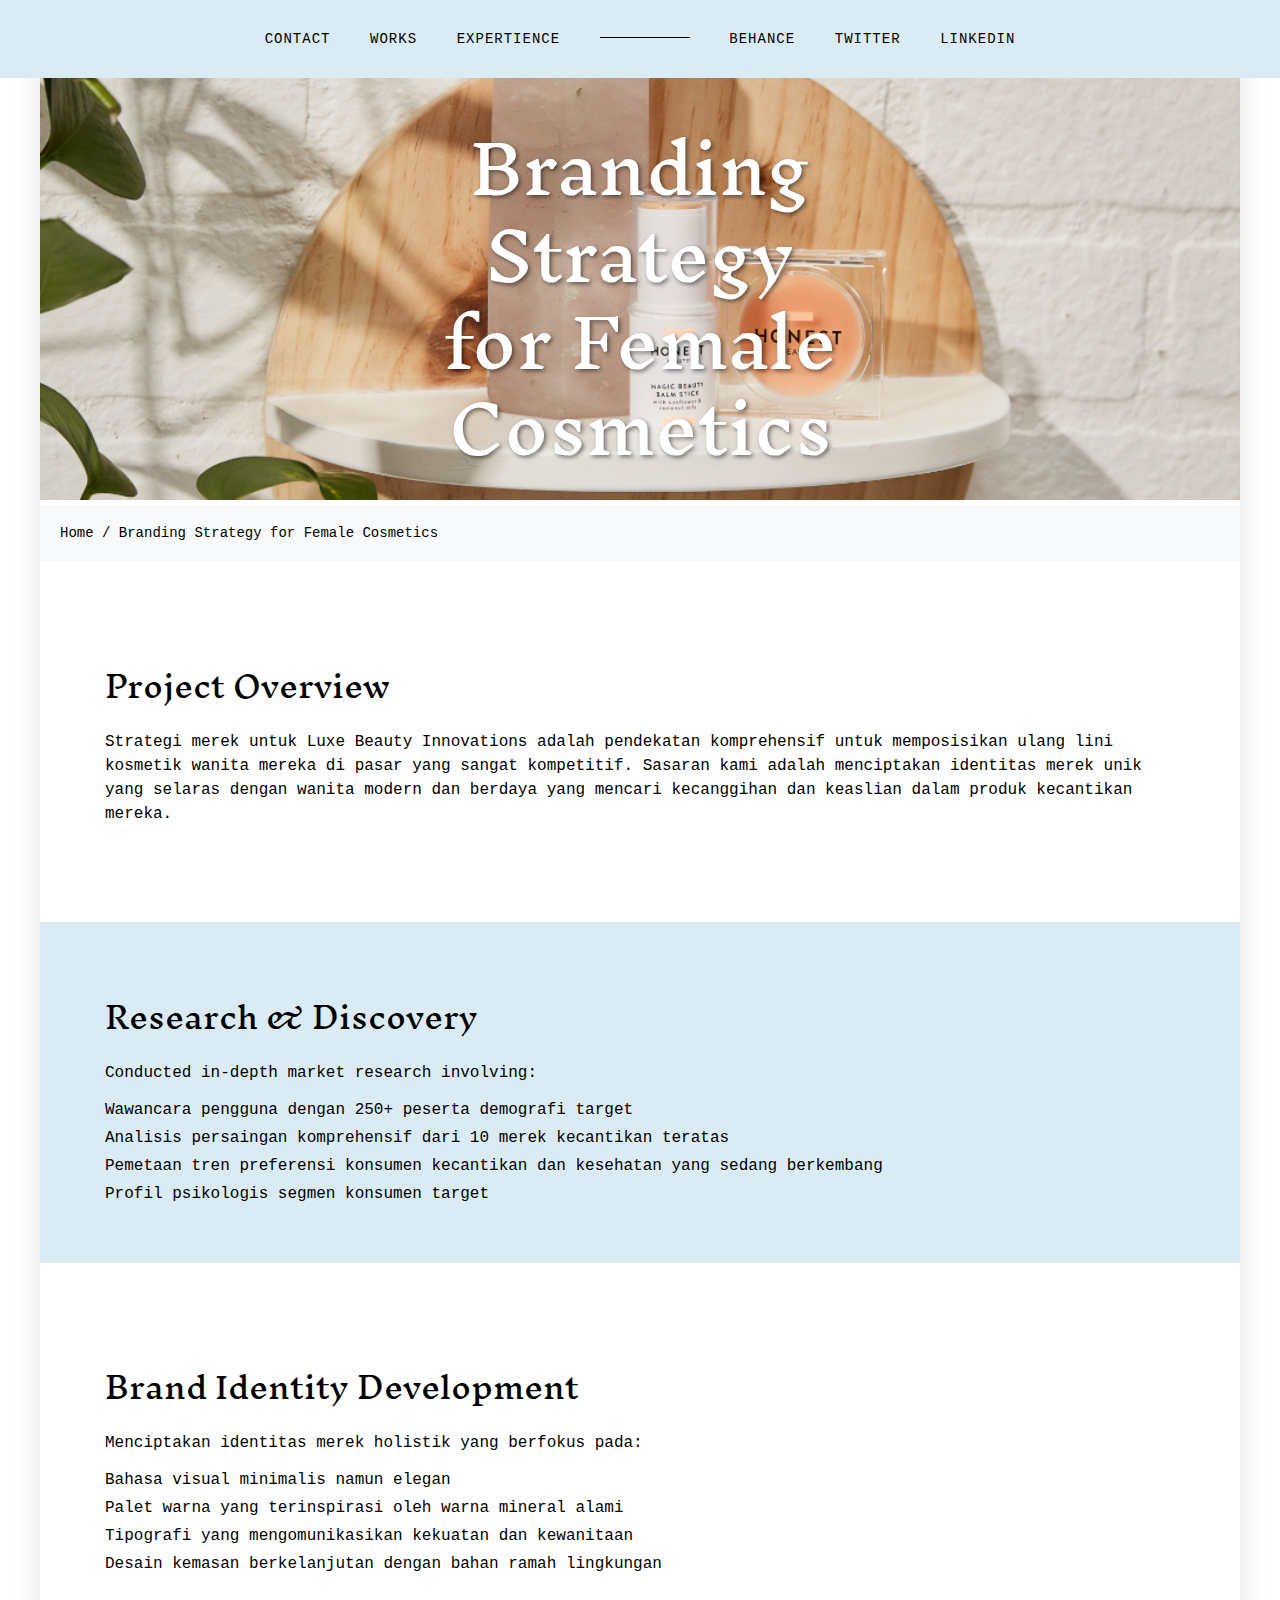
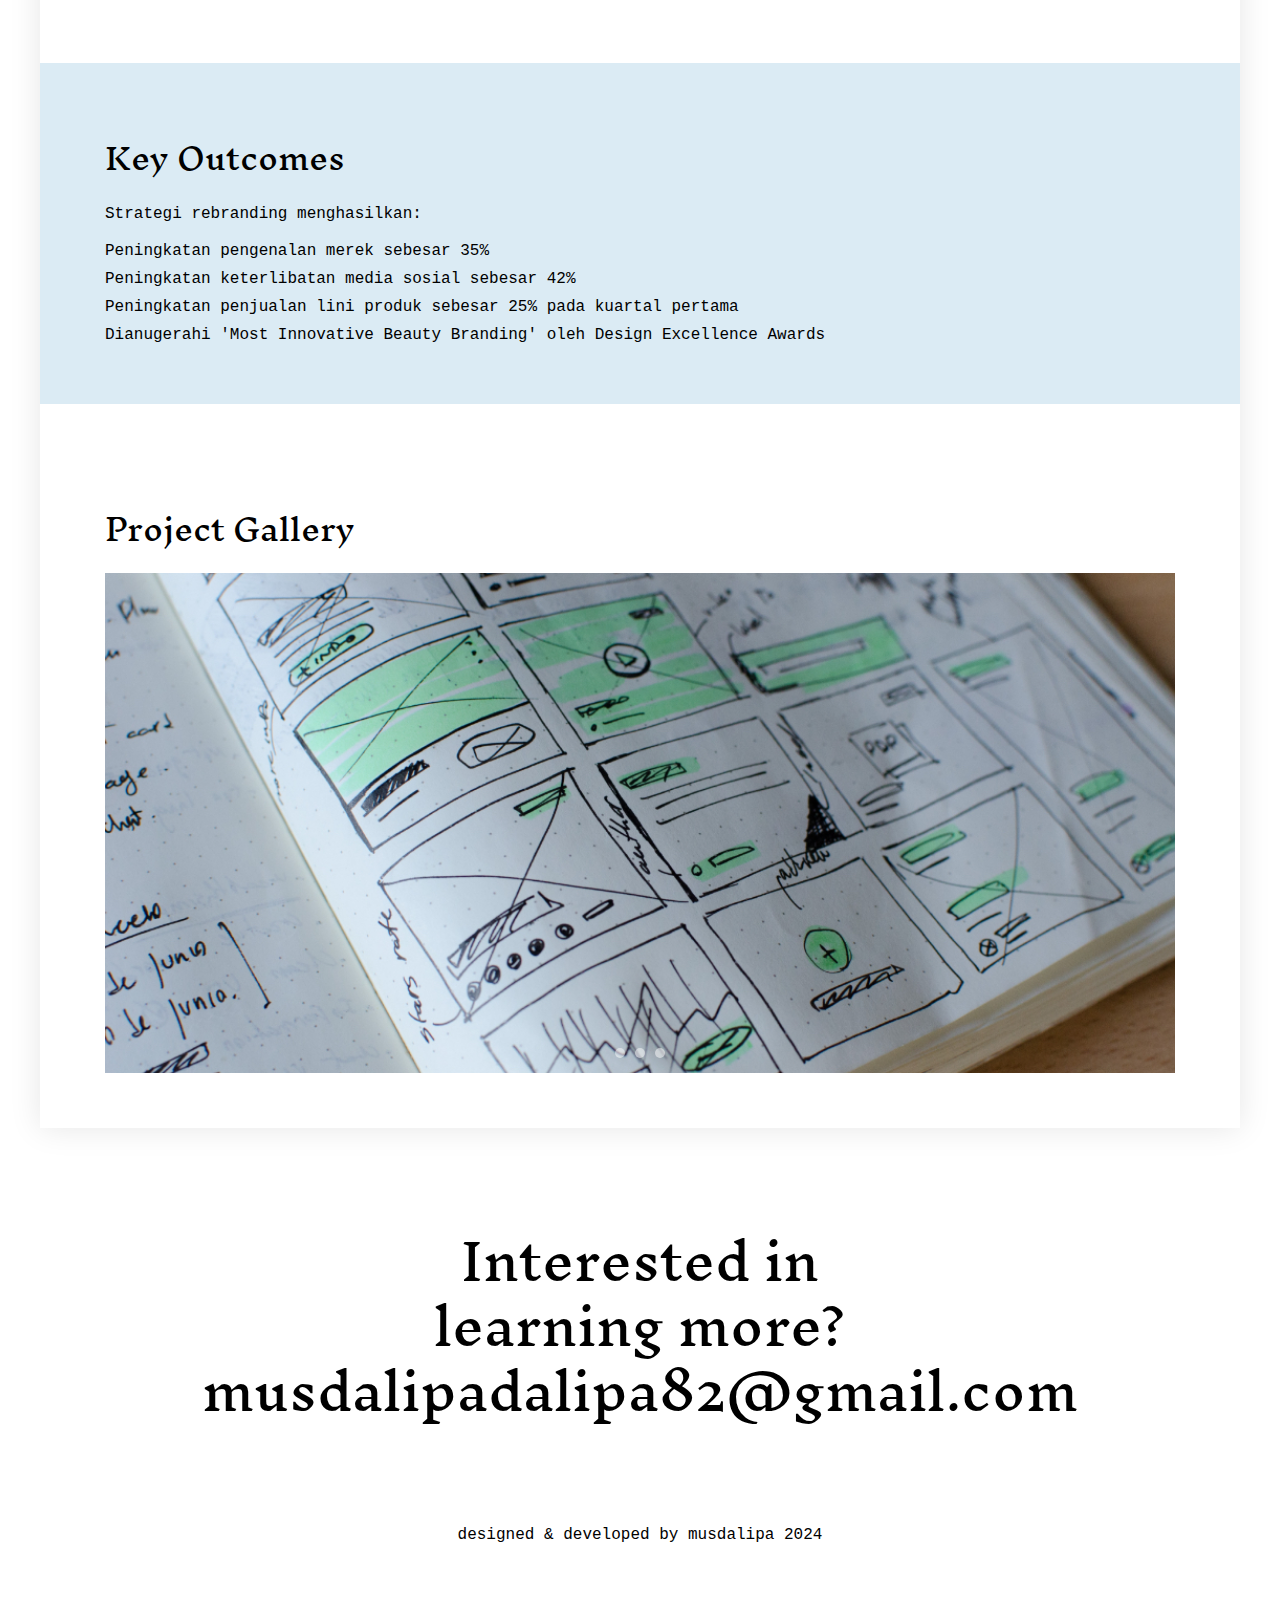
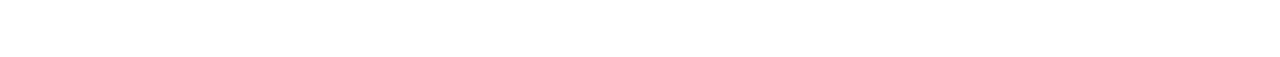
<file: detail.html>
<!DOCTYPE html>
<html>
<head>
	<meta charset="utf-8">
	<meta name="viewport" content="width=device-width, initial-scale=1.0">
	<title>Branding Strategy for Female Cosmetics</title>
	<link rel="stylesheet" href="bootstrap-grid.css" type="text/css">
	<link rel="stylesheet" href="styles.css" type="text/css">
	<link href="https://fonts.googleapis.com/css2?family=Inknut+Antiqua:wght@300;400;500;600;700;800;900&display=swap" rel="stylesheet">
	<style>
		.project-container {
			background-color: white;
			max-width: 1200px;
			margin: 0 auto;
			box-shadow: 0 0 30px rgba(0,0,0,0.1);
		}
		.full-width-image {
			width: 100%;
			height: 500px;
			object-fit: cover;
		}
		.breadcrumb {
			padding: 20px;
			background-color: #f8f9fa;
			font-family: 'IBM Plex Mono', monospace;
			font-size: 14px;
		}
		.breadcrumb a {
			color: black;
			text-decoration: none;
		}
		.breadcrumb a:hover {
			text-decoration: underline;
		}
		.project-title {
			position: absolute;
			top: 50%;
			left: 50%;
			font-size: 50pt;
			transform: translate(-50%, -50%);
			color: white;
			text-align: center;
			text-shadow: 2px 2px 4px rgba(0,0,0,0.5);
		}
		.image-container {
			position: relative;
		}
		
		/* Slider Styles */
		.project-slider {
			position: relative;
			width: 100%;
			overflow: hidden;
		}
		.slider-container {
			display: flex;
			transition: transform 0.5s ease;
			width: 300%;
		}
		.slider-slide {
			width: 33.33%;
			flex-shrink: 0;
		}
		.slider-slide img {
			width: 100%;
			height: 500px;
			object-fit: cover;
		}
		.slider-controls {
			position: absolute;
			bottom: 20px;
			left: 50%;
			transform: translateX(-50%);
			display: flex;
			gap: 10px;
		}
		.slider-dot {
			width: 10px;
			height: 10px;
			background-color: rgba(255,255,255,0.5);
			border-radius: 50%;
			cursor: pointer;
			transition: background-color 0.3s;
		}
		.slider-dot.active {
			background-color: white;
		}
		
		/* Slider Checkbox Hack */
		.slider-toggle {
			display: none;
		}
		#slide1:checked ~ .slider-container {
			transform: translateX(0);
		}
		#slide2:checked ~ .slider-container {
			transform: translateX(-33.33%);
		}
		#slide3:checked ~ .slider-container {
			transform: translateX(-66.66%);
		}
	</style>
</head>

<body>
	<nav>
		<ul>
			<li><a href="index.html">contact</a></li>
			<li>works</li>
			<li>expertience</li>
			<li class="empty"></li>
			<li>behance</li>
			<li><a href="https://x.com/anzanul" target="_blank">twitter</a></li>
			<li>linkedin</li>
		</ul>
	</nav>

	<div class="project-container">
		<div class="image-container">
			<img src="cosmetics.jpg" class="full-width-image" alt="Cosmetics Branding Project">
			<h1 class="project-title">Branding Strategy<br>for Female Cosmetics</h1>
		</div>
		<div class="breadcrumb">
			<a href="index.html">Home</a> / Branding Strategy for Female Cosmetics
		</div>
		<section class="project" style="padding-top: 50px;">
			<div class="container">
				<div class="row">
					<div class="col-sm">
						<h2>Project Overview</h2>
						<p>Strategi merek untuk Luxe Beauty Innovations adalah pendekatan komprehensif untuk memposisikan ulang lini kosmetik wanita mereka di pasar yang sangat kompetitif. Sasaran kami adalah menciptakan identitas merek unik yang selaras dengan wanita modern dan berdaya yang mencari kecanggihan dan keaslian dalam produk kecantikan mereka.</p>
					</div>
				</div>
			</div>
		</section>

		<section class="project blue">
			<div class="container">
				<div class="row">
					<div class="col-sm">
						<h2>Research & Discovery</h2>
						<p>Conducted in-depth market research involving:</p>
						<ul>
							<li>Wawancara pengguna dengan 250+ peserta demografi target</li>
							<li>Analisis persaingan komprehensif dari 10 merek kecantikan teratas</li>
							<li>Pemetaan tren preferensi konsumen kecantikan dan kesehatan yang sedang berkembang</li>
							<li>Profil psikologis segmen konsumen target</li>
						</ul>
					</div>
				</div>
			</div>
		</section>

		<section class="project">
			<div class="container">
				<div class="row">
					<div class="col-sm">
						<h2>Brand Identity Development</h2>
						<p>Menciptakan identitas merek holistik yang berfokus pada:</p>
						<ul>
							<li>Bahasa visual minimalis namun elegan</li>
							<li>Palet warna yang terinspirasi oleh warna mineral alami</li>
							<li>Tipografi yang mengomunikasikan kekuatan dan kewanitaan</li>
							<li>Desain kemasan berkelanjutan dengan bahan ramah lingkungan</li>
						</ul>
					</div>
				</div>
			</div>
		</section>

		<section class="project blue">
			<div class="container">
				<div class="row">
					<div class="col-sm">
						<h2>Key Outcomes</h2>
						<p>Strategi rebranding menghasilkan:</p>
						<ul>
							<li>Peningkatan pengenalan merek sebesar 35%</li>
							<li>Peningkatan keterlibatan media sosial sebesar 42%</li>
							<li>Peningkatan penjualan lini produk sebesar 25% pada kuartal pertama</li>
							<li>Dianugerahi 'Most Innovative Beauty Branding' oleh Design Excellence Awards</li>
						</ul>
					</div>
				</div>
			</div>
		</section>

		<section class="project">
			<div class="container">
				<div class="row">
					<div class="col-sm">
						<h2>Project Gallery</h2>
						<div class="project-slider">
							<input type="radio" name="slider" id="slide1" class="slider-toggle" checked>
							<input type="radio" name="slider" id="slide2" class="slider-toggle">
							<input type="radio" name="slider" id="slide3" class="slider-toggle">
							
							<div class="slider-container">
								<div class="slider-slide">
									<img src="dashboard-app.jpg" alt="Dashboard App">
								</div>
								<div class="slider-slide">
									<img src="cosmetics.jpg" alt="Cosmetics Project">
								</div>
								<div class="slider-slide">
									<img src="ipad-app.jpg" alt="iPad App">
								</div>
							</div>
							
							<div class="slider-controls">
								<label for="slide1" class="slider-dot"></label>
								<label for="slide2" class="slider-dot"></label>
								<label for="slide3" class="slider-dot"></label>
							</div>
						</div>
					</div>
				</div>
			</div>
		</section>
	</div>

	<footer id="contact">
		<h2>Interested in<br>
			learning more?<br>musdalipadalipa82@gmail.com</h2>
			<p>designed & developed by musdalipa 2024</p>
		</footer>
	</body>
	</html>
</file>
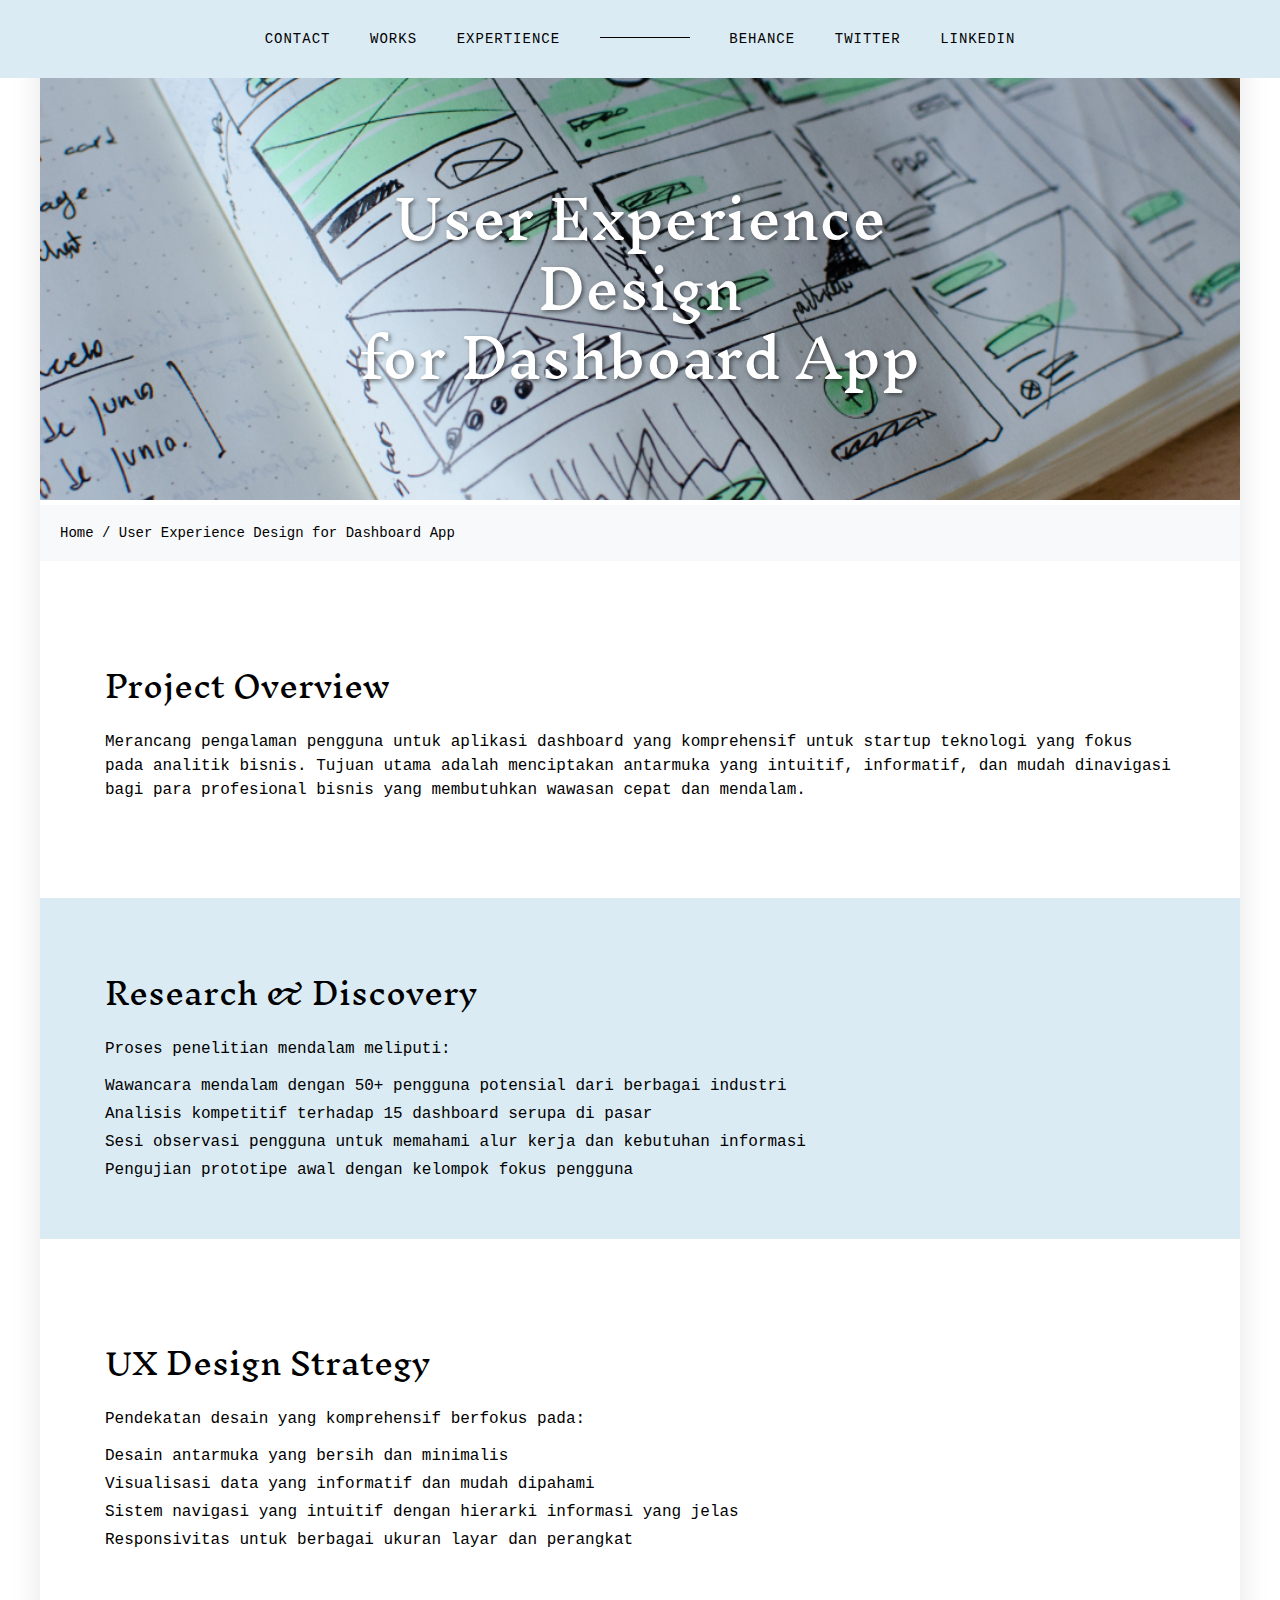
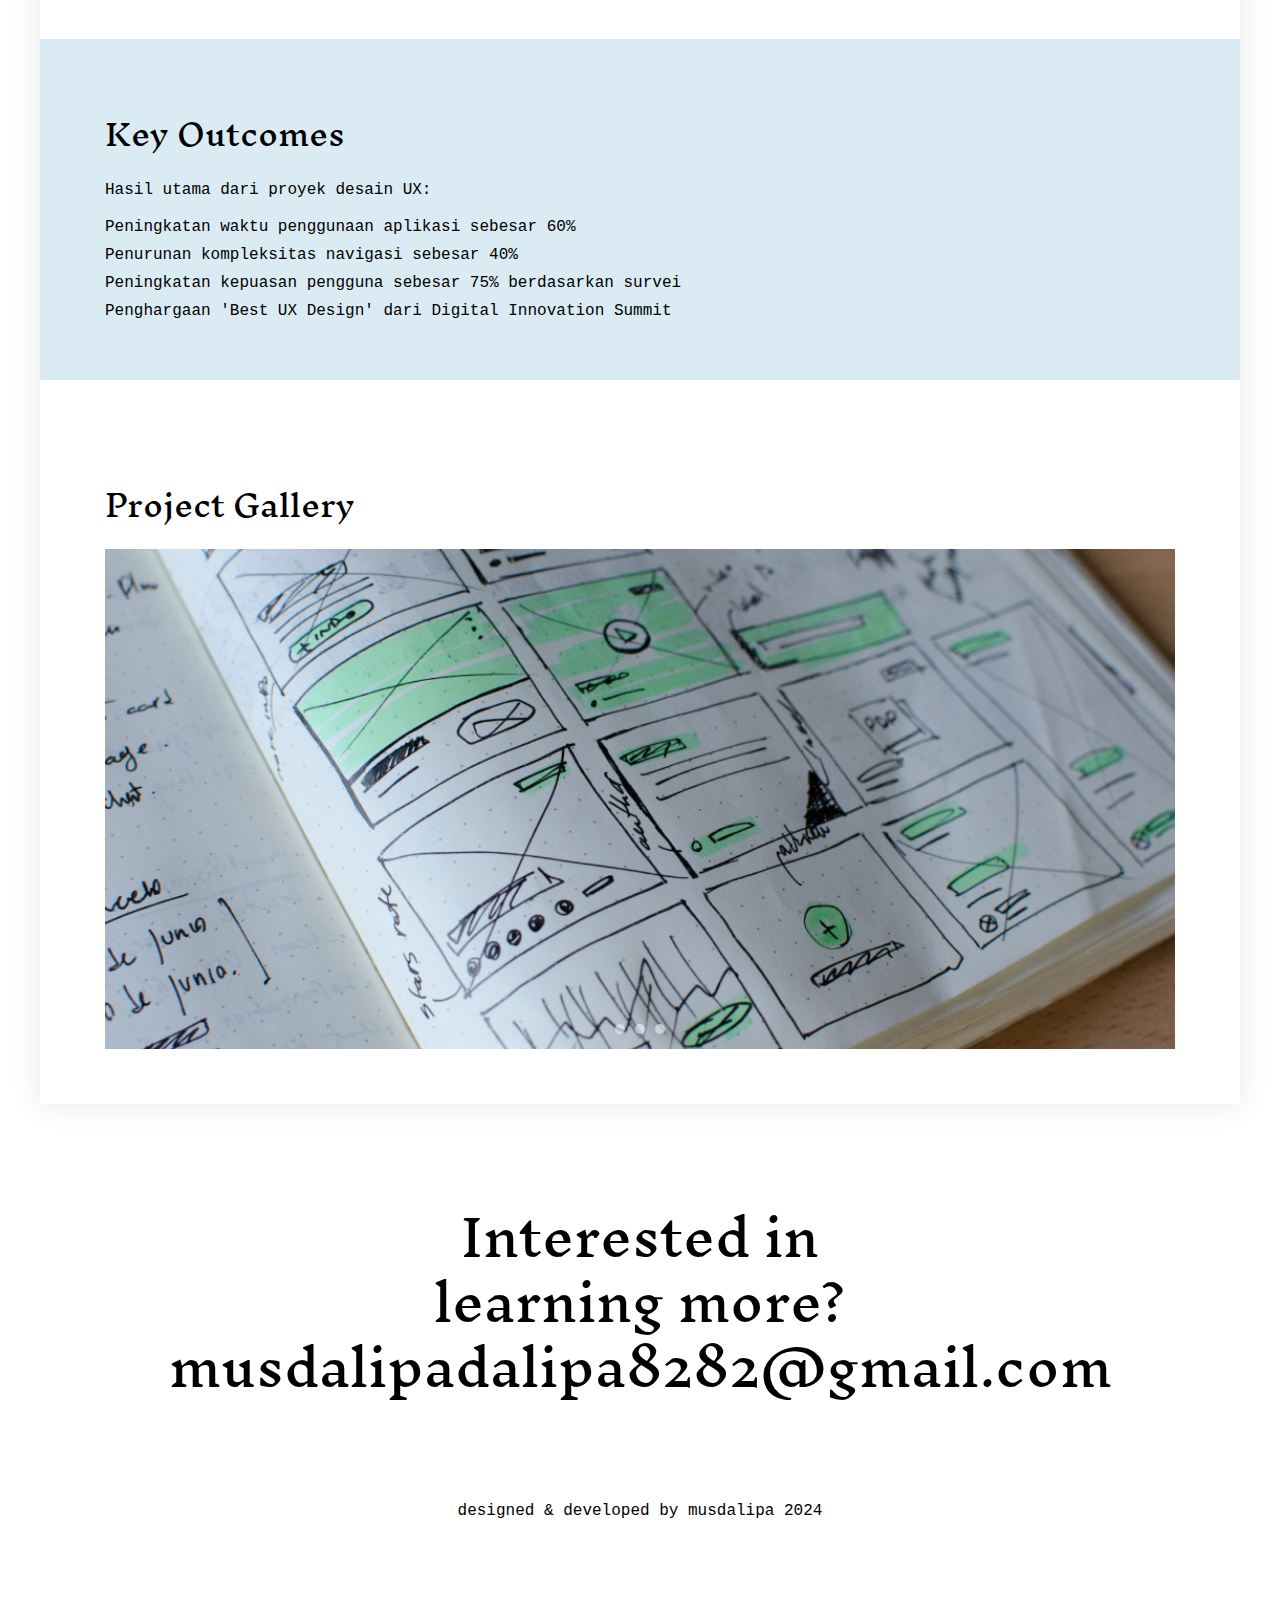
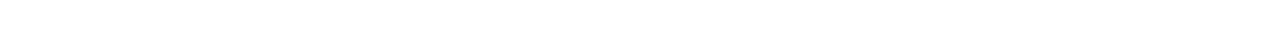
<file: detail2.html>
<!DOCTYPE html>
<html>
<head>
	<meta charset="utf-8">
	<meta name="viewport" content="width=device-width, initial-scale=1.0">
	<title>User Experience Design for Dashboard App</title>
	<link rel="stylesheet" href="bootstrap-grid.css" type="text/css">
	<link rel="stylesheet" href="styles.css" type="text/css">
	<link href="https://fonts.googleapis.com/css2?family=Inknut+Antiqua:wght@300;400;500;600;700;800;900&display=swap" rel="stylesheet">
	<style>
		.project-container {
			background-color: white;
			max-width: 1200px;
			margin: 0 auto;
			box-shadow: 0 0 30px rgba(0,0,0,0.1);
		}
		.full-width-image {
			width: 100%;
			height: 500px;
			object-fit: cover;
		}
		.breadcrumb {
			padding: 20px;
			background-color: #f8f9fa;
			font-family: 'IBM Plex Mono', monospace;
			font-size: 14px;
		}
		.breadcrumb a {
			color: black;
			text-decoration: none;
		}
		.breadcrumb a:hover {
			text-decoration: underline;
		}
		.project-title {
			position: absolute;
			top: 50%;
			left: 50%;
			font-size: 40pt;
			transform: translate(-50%, -50%);
			color: white;
			text-align: center;
			text-shadow: 2px 2px 4px rgba(0,0,0,0.5);
		}
		.image-container {
			position: relative;
		}
		
		/* Slider Styles */
		.project-slider {
			position: relative;
			width: 100%;
			overflow: hidden;
		}
		.slider-container {
			display: flex;
			transition: transform 0.5s ease;
			width: 300%;
		}
		.slider-slide {
			width: 33.33%;
			flex-shrink: 0;
		}
		.slider-slide img {
			width: 100%;
			height: 500px;
			object-fit: cover;
		}
		.slider-controls {
			position: absolute;
			bottom: 20px;
			left: 50%;
			transform: translateX(-50%);
			display: flex;
			gap: 10px;
		}
		.slider-dot {
			width: 10px;
			height: 10px;
			background-color: rgba(255,255,255,0.5);
			border-radius: 50%;
			cursor: pointer;
			transition: background-color 0.3s;
		}
		.slider-dot.active {
			background-color: white;
		}
		
		/* Slider Checkbox Hack */
		.slider-toggle {
			display: none;
		}
		#slide1:checked ~ .slider-container {
			transform: translateX(0);
		}
		#slide2:checked ~ .slider-container {
			transform: translateX(-33.33%);
		}
		#slide3:checked ~ .slider-container {
			transform: translateX(-66.66%);
		}
	</style>
</head>

<body>
	<nav>
		<ul>
			<li><a href="index.html">contact</a></li>
			<li>works</li>
			<li>expertience</li>
			<li class="empty"></li>
			<li>behance</li>
			<li><a href="index.html" target="_blank">twitter</a></li>
			<li>linkedin</li>
		</ul>
	</nav>

	<div class="project-container">
		<div class="image-container">
			<img src="dashboard-app.jpg" class="full-width-image" alt="Dashboard App UX Design Project">
			<h1 class="project-title">User Experience Design<br>for Dashboard App</h1>
		</div>
		<div class="breadcrumb">
			<a href="index.html">Home</a> / User Experience Design for Dashboard App
		</div>
		<section class="project" style="padding-top: 50px;">
			<div class="container">
				<div class="row">
					<div class="col-sm">
						<h2>Project Overview</h2>
						<p>Merancang pengalaman pengguna untuk aplikasi dashboard yang komprehensif untuk startup teknologi yang fokus pada analitik bisnis. Tujuan utama adalah menciptakan antarmuka yang intuitif, informatif, dan mudah dinavigasi bagi para profesional bisnis yang membutuhkan wawasan cepat dan mendalam.</p>
					</div>
				</div>
			</div>
		</section>

		<section class="project blue">
			<div class="container">
				<div class="row">
					<div class="col-sm">
						<h2>Research & Discovery</h2>
						<p>Proses penelitian mendalam meliputi:</p>
						<ul>
							<li>Wawancara mendalam dengan 50+ pengguna potensial dari berbagai industri</li>
							<li>Analisis kompetitif terhadap 15 dashboard serupa di pasar</li>
							<li>Sesi observasi pengguna untuk memahami alur kerja dan kebutuhan informasi</li>
							<li>Pengujian prototipe awal dengan kelompok fokus pengguna</li>
						</ul>
					</div>
				</div>
			</div>
		</section>

		<section class="project">
			<div class="container">
				<div class="row">
					<div class="col-sm">
						<h2>UX Design Strategy</h2>
						<p>Pendekatan desain yang komprehensif berfokus pada:</p>
						<ul>
							<li>Desain antarmuka yang bersih dan minimalis</li>
							<li>Visualisasi data yang informatif dan mudah dipahami</li>
							<li>Sistem navigasi yang intuitif dengan hierarki informasi yang jelas</li>
							<li>Responsivitas untuk berbagai ukuran layar dan perangkat</li>
						</ul>
					</div>
				</div>
			</div>
		</section>

		<section class="project blue">
			<div class="container">
				<div class="row">
					<div class="col-sm">
						<h2>Key Outcomes</h2>
						<p>Hasil utama dari proyek desain UX:</p>
						<ul>
							<li>Peningkatan waktu penggunaan aplikasi sebesar 60%</li>
							<li>Penurunan kompleksitas navigasi sebesar 40%</li>
							<li>Peningkatan kepuasan pengguna sebesar 75% berdasarkan survei</li>
							<li>Penghargaan 'Best UX Design' dari Digital Innovation Summit</li>
						</ul>
					</div>
				</div>
			</div>
		</section>

		<section class="project">
			<div class="container">
				<div class="row">
					<div class="col-sm">
						<h2>Project Gallery</h2>
						<div class="project-slider">
							<input type="radio" name="slider" id="slide1" class="slider-toggle" checked>
							<input type="radio" name="slider" id="slide2" class="slider-toggle">
							<input type="radio" name="slider" id="slide3" class="slider-toggle">
							
							<div class="slider-container">
								<div class="slider-slide">
									<img src="dashboard-app.jpg" alt="Dashboard App Main Interface">
								</div>
								<div class="slider-slide">
									<img src="dashboard-app.jpg" alt="Dashboard App Analytics View">
								</div>
								<div class="slider-slide">
									<img src="dashboard-app.jpg" alt="Dashboard App Mobile View">
								</div>
							</div>
							
							<div class="slider-controls">
								<label for="slide1" class="slider-dot"></label>
								<label for="slide2" class="slider-dot"></label>
								<label for="slide3" class="slider-dot"></label>
							</div>
						</div>
					</div>
				</div>
			</div>
		</section>
	</div>

	<footer id="contact">
		<h2>Interested in<br>
			learning more?<br>musdalipadalipa8282@gmail.com</h2>
			<p>designed & developed by musdalipa 2024</p>
		</footer>
	</body>
	</html>
</file>
<file: styles.css>
body{
	font-family: 'IBM Plex Mono', monospace;
}
body, ul{
	margin: 0;
	padding:0;
}

h1,h2, .skill-list {
	font-family: 'Inknut Antiqua', serif;

}

img{
	/*this limit width image*/
	max-width: 100%;
}
nav{
	background-color: #DBEBF4;
	position: fixed;
	z-index: 1;
	width: 100%;
}
header{
	top:70px;
	position: relative;
	margin-bottom:  220px;
	background-image: url('../img/background.png');
	background-repeat: no-repeat;
	background-size: cover;
	background-position-y: -140px; 
}

nav ul li{
	display: inline-block;
	margin: 0 15px;
	padding:0;
	text-transform: uppercase;
	letter-spacing: 1px;
	font-size: 14px;
}

nav ul{
	margin: 0 auto;
	text-align: center;
	padding: 30px;

}

h1{
	font-size: 100px;
	line-height: 130%;
}
h2{
	font-size: 30px;
	line-height: 130%;
}
h1, h2{
	font-weight: normal;
}
p{
	line-height: 150%;
}

ul li{
	list-style: none;
	margin: 10px 0;
}

.button{
	border: 1px solid black;
	font-size: 15px;
	border-radius: 20px;
	text-decoration: none;
	color: black;
	padding: 10px 20px;
	margin-top:40px;
	display: inline-block;
	transition: background 0.5s ease-in-out;
}
.button:hover{
	background:black;
	color: white; 

}
figcaption{
	font-size: 10px;
	margin-top: 10px;
}

.intro-img{
	box-shadow: 1px 2px 30px rgba(0,0,0,0.2);
	margin-top: 30px;

}

.skill-list {
	text-align: center;
	font-size: 50px;
	line-height: 150%;
	margin-bottom: 130px;

}
.project{
	margin: 30px 0; 
	padding: 50px;
}

.blue{
	background-color: #DBEBF4;
}

.project .button{
	margin-top: 10px;
}
footer{
	text-align: center;
	margin:100px;

}
footer h2{
	font-size: 50px;
	margin-bottom:100px; 

}
.right-alignment{
	text-align: right;
}

li.empty{
	width: 90px;
	border-top: 1px solid black;
	top:-5px;
	position: relative; 
}

nav li a{
	text-decoration: none;
	color: black;
}
nav li a:hover{
	text-decoration: underline;
}
</file>
